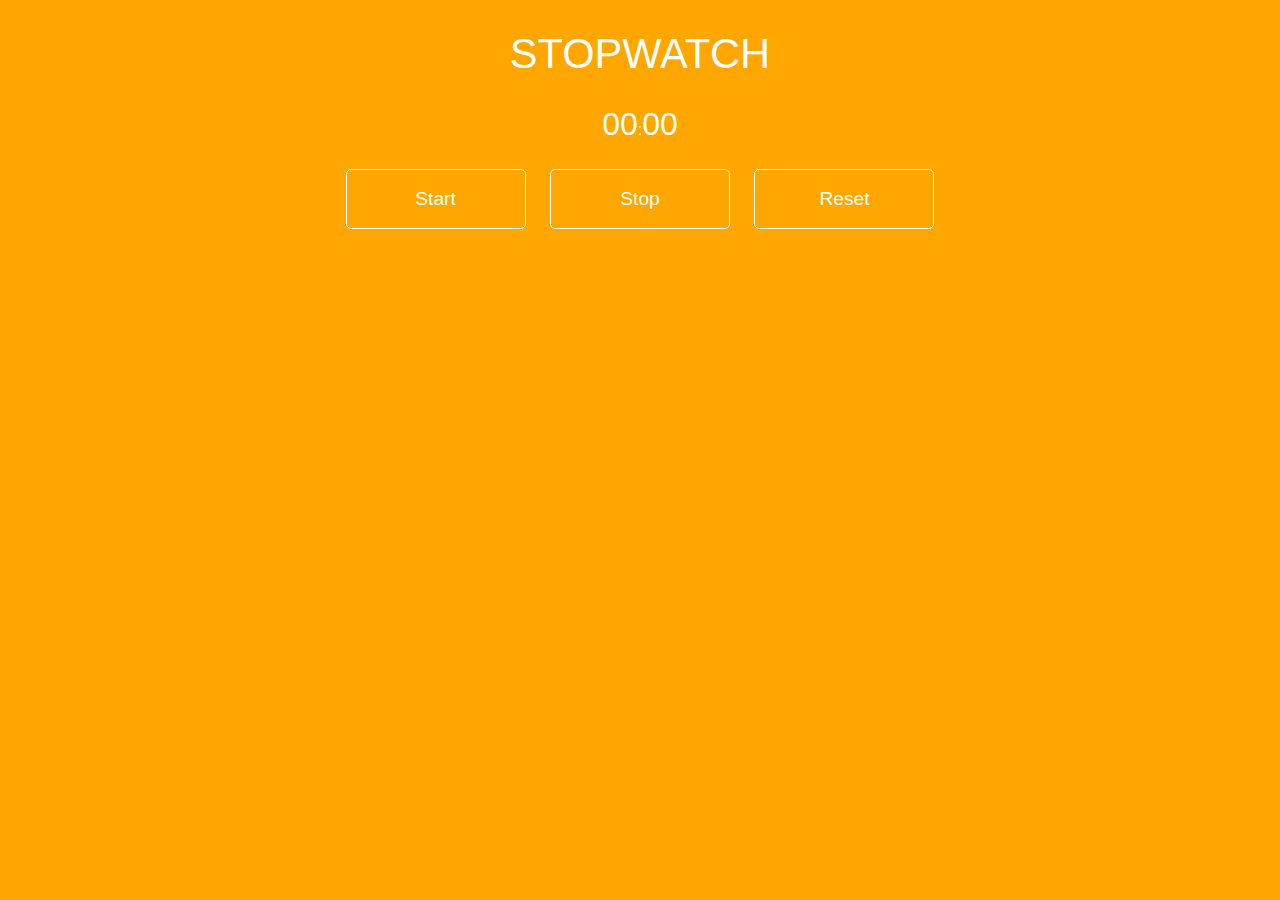
<file: exercises/stopwatch/index.html>
<!DOCTYPE html>
<html lang="en">
  <head>
    <meta charset="UTF-8" />
    <meta http-equiv="X-UA-Compatible" content="IE=edge" />
    <meta name="viewport" content="width=device-width, initial-scale=1.0" />
    <link rel="stylesheet" href="style.css" />
    <title>Stopwatch</title>
  </head>
  <body>
    <div class="wrapper">
      <h1>Stopwatch</h1>
      <p><span id="seconds">00</span>:<span id="tens">00</span></p>
      <button id="button-start">Start</button>
      <button id="button-stop">Stop</button>
      <button id="button-reset">Reset</button>
    </div>
    <script src="./script.js"></script>
  </body>
</html>
</file>
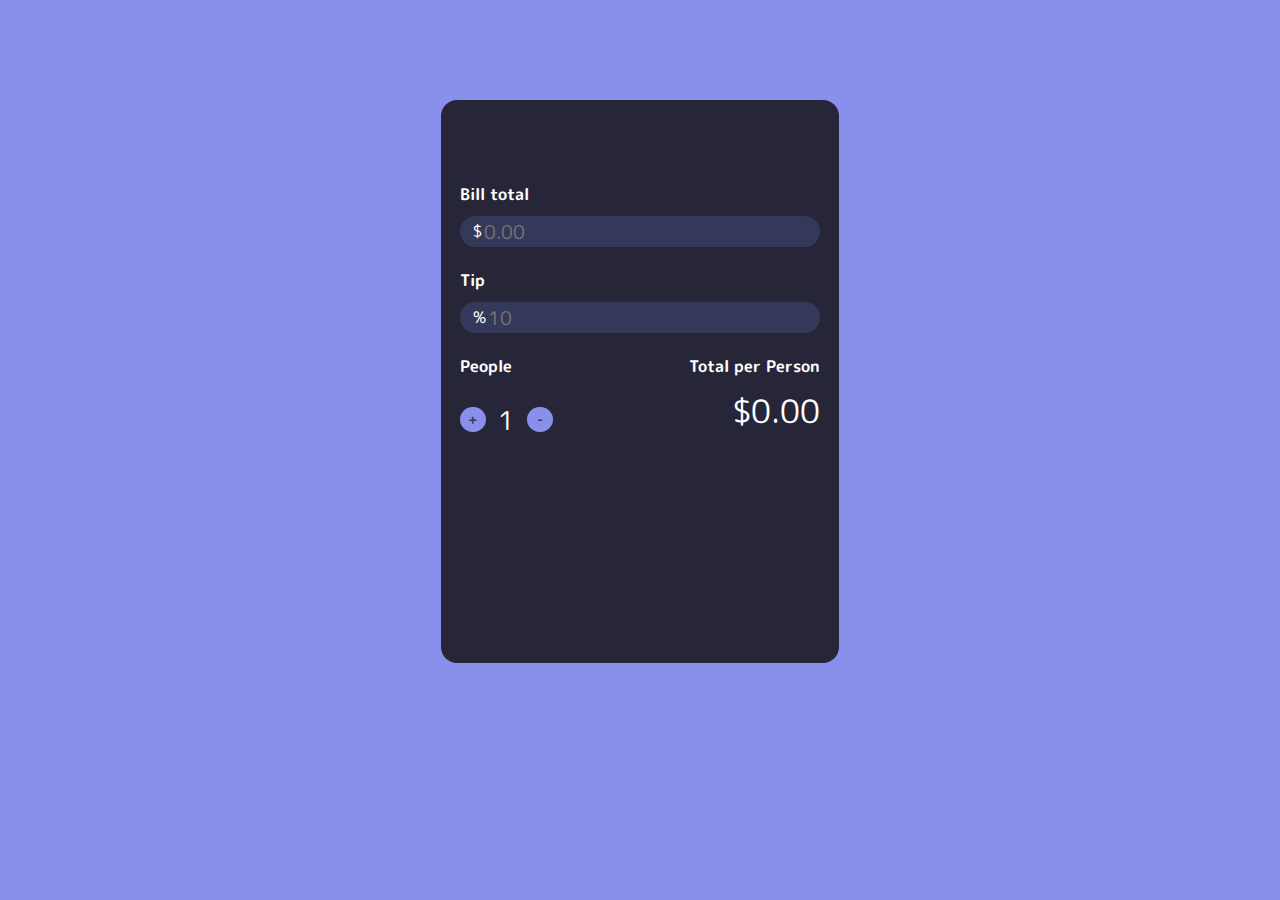
<file: exercises/tipCalculator/index.html>
<!DOCTYPE html>
<html lang="en">
  <head>
    <meta charset="UTF-8" />
    <link rel="preconnect" href="https://fonts.googleapis.com" />
    <link rel="preconnect" href="https://fonts.gstatic.com" crossorigin />
    <link
      href="https://fonts.googleapis.com/css2?family=M+PLUS+Rounded+1c:wght@500&display=swap"
      rel="stylesheet"
    />
    <meta http-equiv="X-UA-Compatible" content="IE=edge" />
    <meta name="viewport" content="width=device-width, initial-scale=1.0" />
    <link rel="stylesheet" href="style.css" type="text/css" />
    <title>Tip Calculator</title>
  </head>
  <body>
    <div class="wrapper">
      <div class="container" id="topContainer">
        <div class="title">Bill total</div>
        <div class="inputContainer">
          <span>$</span>
          <input
            onkeyup="calculateBill()"
            type="text"
            id="billTotalInput"
            placeholder="0.00"
          />
        </div>
      </div>
      <div class="container">
        <div class="title">Tip</div>
        <div class="inputContainer">
          <span>%</span>
          <input
            onkeyup="calculateBill()"
            type="text"
            id="tipInput"
            placeholder="10"
          />
        </div>
      </div>
      <div class="container" id="bottom">
        <div class="splitContainer">
          <div class="title">People</div>
          <div class="controls">
            <span class="buttonContainer">
              <button class="splitButton" onclick="increasePeople()">
                <span class="buttonText">+</span>
              </button>
            </span>
            <span class="splitAmount" id="numberOfPeople">1</span>
            <span class="buttonContainer">
              <button class="splitButton" onclick="decreasePeople()">
                <span class="buttonText">-</span>
              </button>
            </span>
          </div>
        </div>
        <div class="totalContainer">
          <div class="title">Total per Person</div>
          <div class="total" id="perPersonTotal">$0.00</div>
        </div>
      </div>
    </div>

    <script type="text/javascript" src="script.js"></script>
  </body>
</html>
</file>
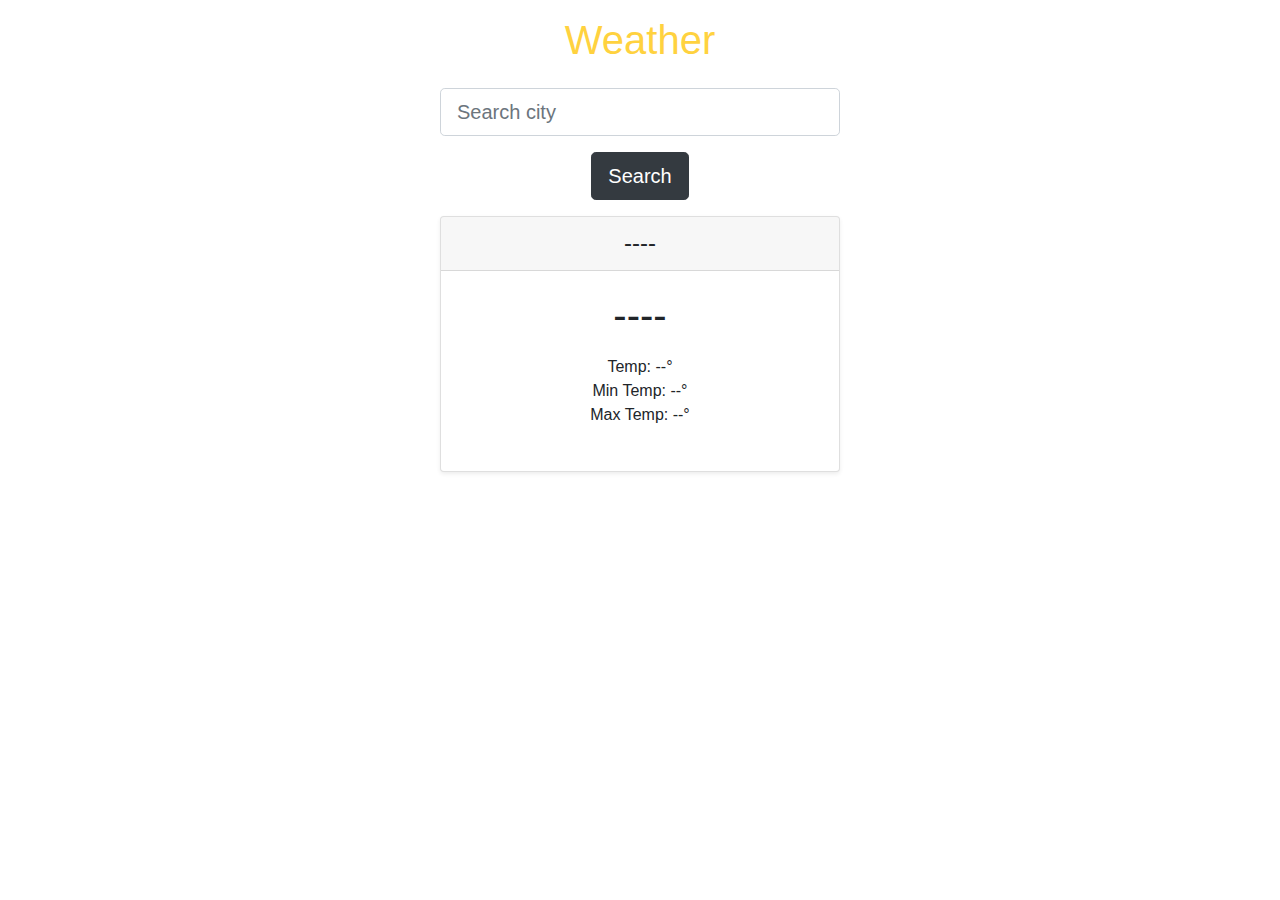
<file: exercises/weatherApp/index.html>
<!DOCTYPE html>
<html>

<head>
  <title>Weather App</title>
  <link rel="stylesheet" href="https://stackpath.bootstrapcdn.com/bootstrap/4.3.1/css/bootstrap.min.css"
    integrity="sha384-ggOyR0iXCbMQv3Xipma34MD+dH/1fQ784/j6cY/iJTQUOhcWr7x9JvoRxT2MZw1T" crossorigin="anonymous">
  <link rel="stylesheet" type="text/css" href="style.css">
  <script src="script.js"></script>
</head>

<body class="text-center">
  <main>
    <h1 class="banner p-3">Weather</h1>
    <div class="form-group">
      <input id="city-input" class="form-control form-control-lg" type="text" placeholder="Search city">
    </div>
    <button type="button" onclick="searchCity()" class="btn btn-lg btn-dark">Search</button>
    <div id="weather-output" class="mt-3">
      <div class="card-deck mb-3 text-center">
        <div class="card mb-4 shadow-sm">
          <div class="card-header">
            <h4 id="city-name" class="my-0 font-weight-normal">----</h4>
          </div>
          <div class="card-body">
            <h1 id="weather-type" class="card-title">----</h1>
            <ul class="list-unstyled mt-3 mb-4">
              <li>Temp: <span id="temp">--</span>°</li>
              <li>Min Temp: <span id="min-temp">--</span>°</li>
              <li>Max Temp: <span id="max-temp">--</span>°</li>
            </ul>
          </div>
        </div>
      </div>
    </div>
  </main>
</body>

</html>
</file>
<file: exercises/stopwatch/style.css>
body {
    background: #ffa600;
    font-family: 'HelveticaNeue-Light', 'Helvetica Neue Light', 'Helvetica Neue',
      Helvetica, Arial, 'Lucida Grande', sans-serif;
    height: 100%;
  }
  
  .wrapper {
    width: 800px;
    margin: 30px auto;
    color: white;
    text-align: center;
  }
  
  h1,
  h2,
  h3 {
    font-family: 'Roboto', sans-serif;
    font-weight: 100;
    font-size: 2.6em;
    text-transform: uppercase;
  }
  
  #seconds,
  #tens {
    font-size: 2em;
  }
  
  button {
    border-radius: 5px;
    background: #ffa600;
    color: white;
    border: solid 1px white;
    text-decoration: none;
    cursor: pointer;
    font-size: 1.2em;
    padding: 18px 10px;
    width: 180px;
    margin: 10px;
    outline: none;
    &:hover {
      @include transition;
      background: white;
      border: solid 1px white;
      color: #ffa600;
    }
  }
</file>
<file: exercises/tipCalculator/style.css>
* {
  font-family: 'M PLUS Rounded 1c', Avenir Next, Helvetica, sans-serif;
  color: white;
}

body {
  background: #8990ec;
}

.wrapper {
  height: 525px;
  width: 360px;
  color: white;
  background: #272639;
  border-radius: 1rem;
  padding: 1.2rem;
  margin: 100px auto;
}

#topContainer {
  margin-top: 4rem;
}

.container {
  margin-top: 1.4rem;
}

.title {
  font-weight: bold;
  margin-bottom: 0.6rem;
}

.inputContainer {
  background: #353959;
  border-radius: 1.4rem;
  padding: 0 0.8rem;
  display: flex;
  align-items: center;
}

#billTotalInput,
#tipInput {
  font-size: 1.2rem;
  background: none;
  border: none;
  outline: none;
  padding: none;
}

.buttonContainer {
  background: #8990ec;
  display: grid;
  place-items: center;
  width: 1.6rem;
  height: 1.6rem;
  border-radius: 50%;
}

.splitButton {
  background: none;
  border: none;
}

.controls {
  display: flex;
  align-items: center;
}

.splitButton {
  font-size: 0.8rem;
  font-weight: bold;
  display: grid;
  place-items: center;
}

.buttonText {
  color: #353959 !important;
}

.splitAmount {
  font-size: 1.6rem;
  margin: 0.8rem;
}

#bottom {
  display: flex;
  justify-content: space-between;
}

.totalContainer {
  display: flex;
  flex-direction: column;
  align-items: end;
}

.total {
  font-size: 2rem;
}
</file>
<file: exercises/weatherApp/style.css>
#city-input, #weather-output {
    max-width: 400px;
    margin: 0 auto;
  }
  
  .banner {
    color: #FFD23F;
    font-family: sans-serif;
  }
</file>
